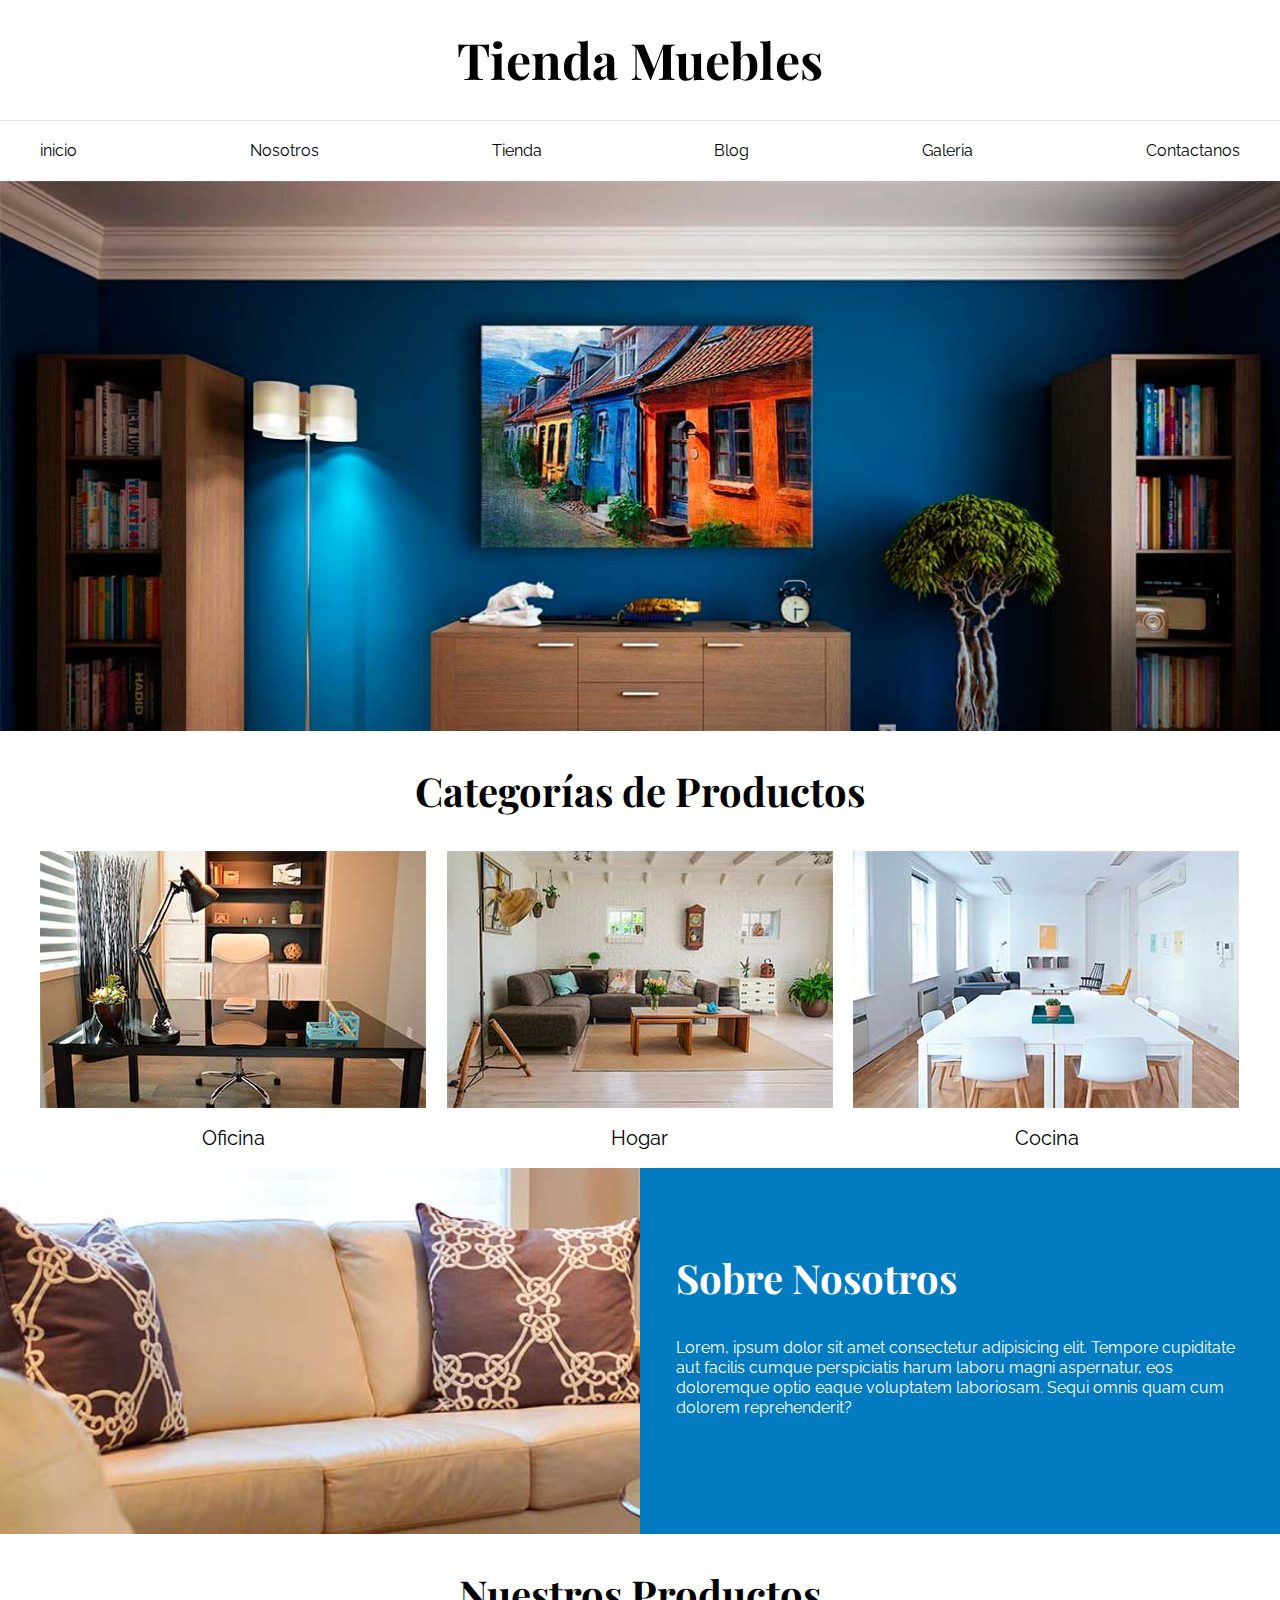
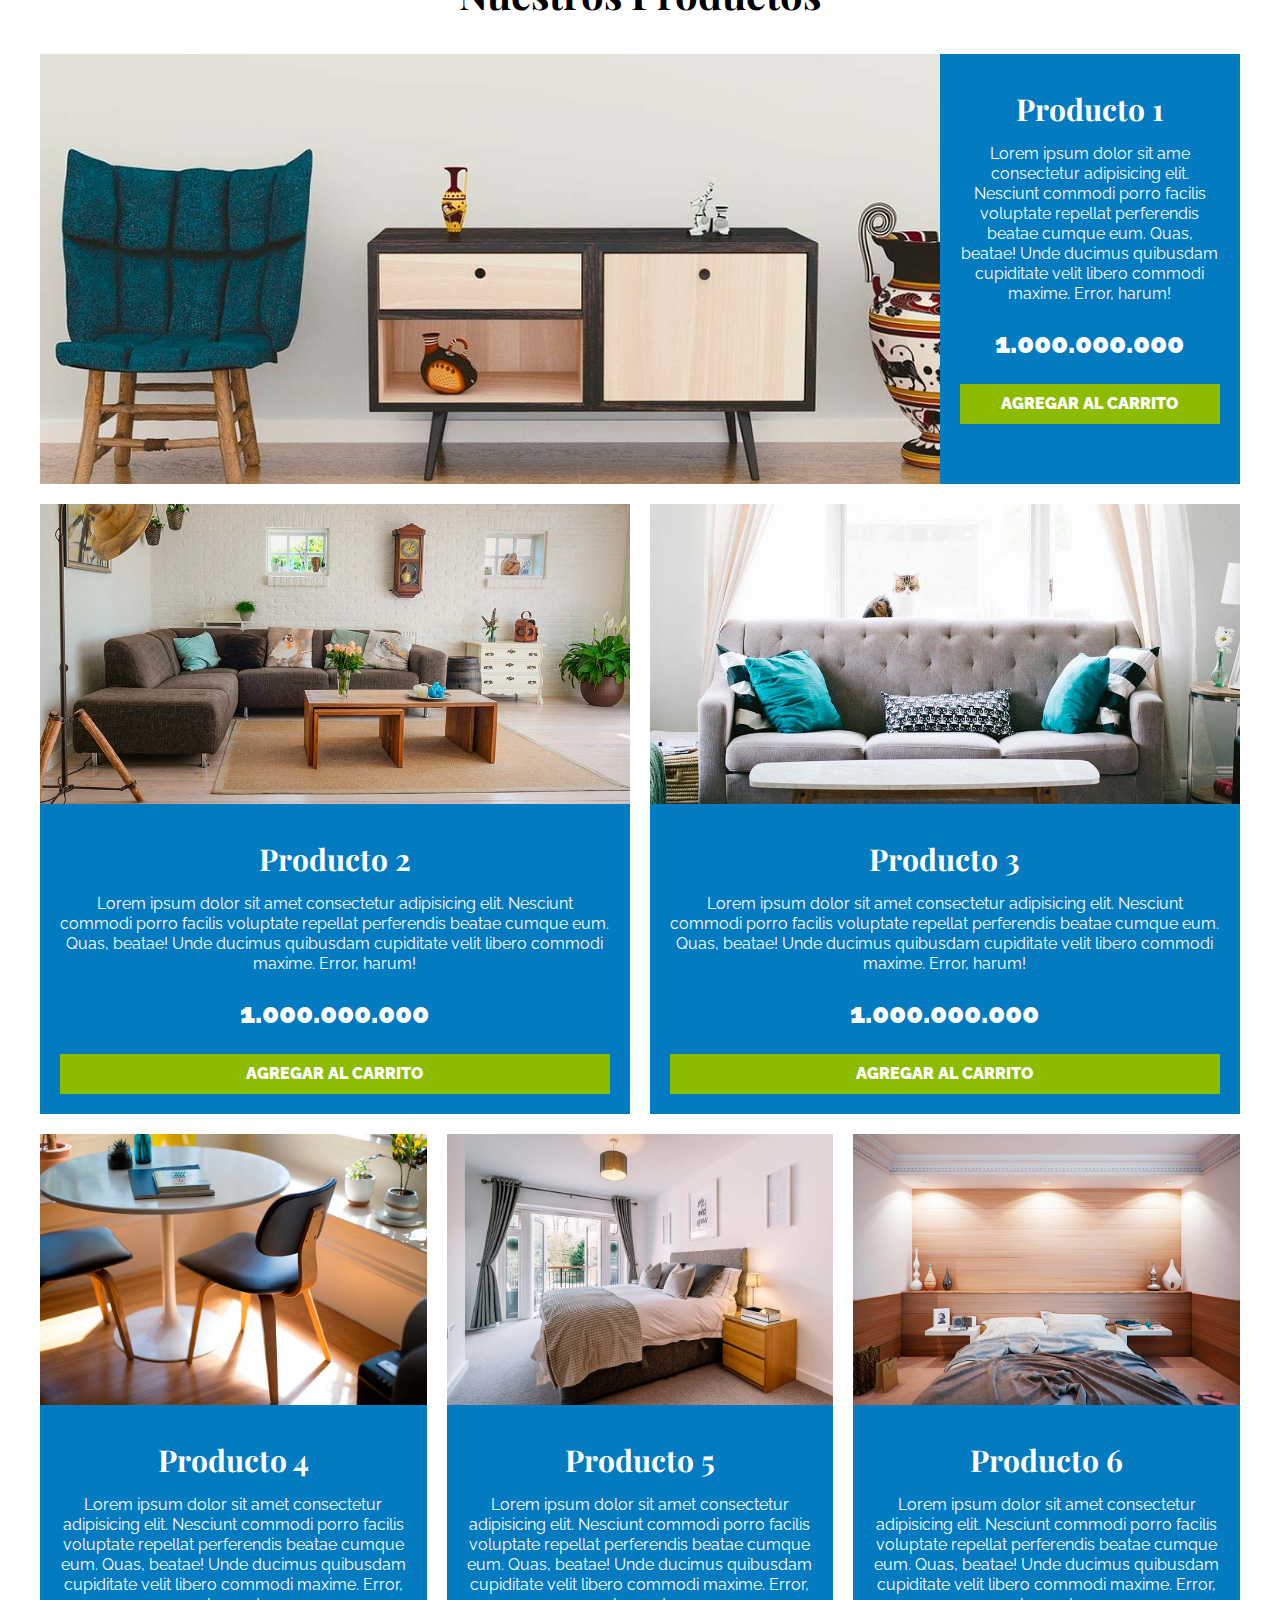
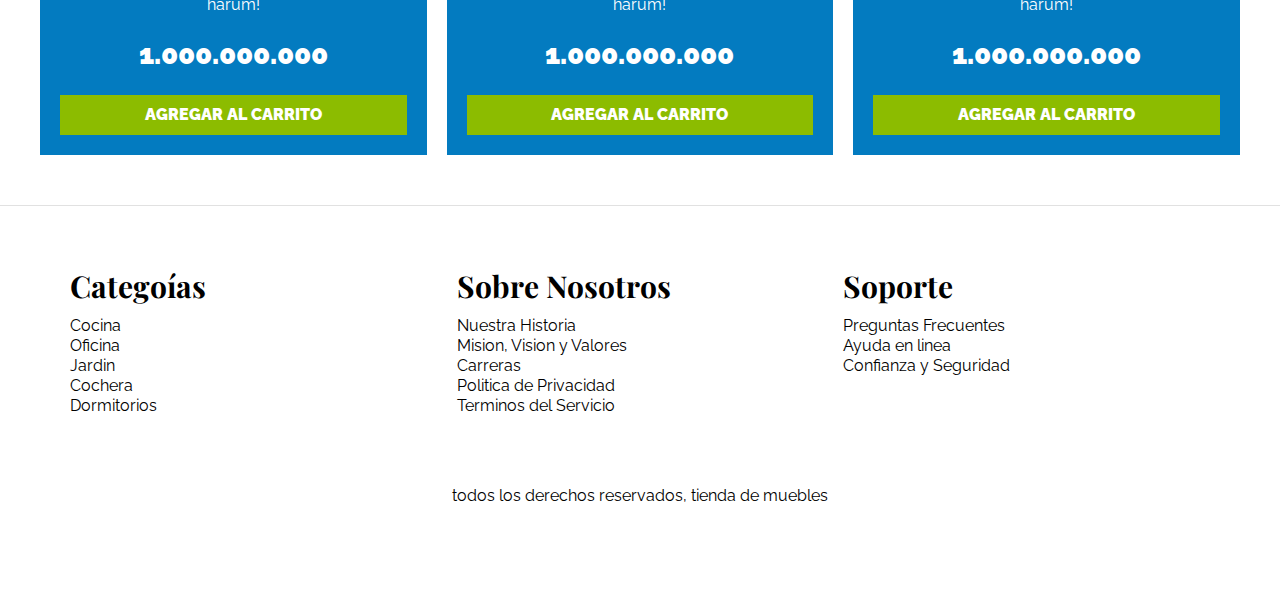
<file: index.html>
<!DOCTYPE html>
<html lang="es">

<head>
    <meta charset="UTF-8">
    <meta http-equiv="X-UA-Compatible" content="IE=edge">
    <meta name="viewport" content="width=device-width, initial-scale=1.0">
    <title>Ecommerce - Home</title>
        <link rel="stylesheet" href="Css/normalize.css">
        <link rel="preconnect" href="https://fonts.googleapis.com">
        <link rel="preconnect" href="https://fonts.gstatic.com" crossorigin>
        <link href="https://fonts.googleapis.com/css2?family=Playfair+Display:wght@700&family=Raleway:wght@400;700;900&display=swap" rel="stylesheet">
        <link rel="stylesheet" href="Css/Style.css">
</head>

<body>

    <header>
        <h1 class="text-center margin-top">Tienda <span>Muebles</span></h1>
    </header>
    <div class="nav-container">
        <nav class="nav-principal container">
            <a href="index.html">inicio</a>
            <a href="Nosotros.html">Nosotros</a> 
            <a href="tienda.html">Tienda</a>
            <a href="blog.html">Blog</a>
            <a href="galeria.html">Galeria</a>
            <a href="contacto.html">Contactanos</a>
        </nav>
    </div>
    
    <div class="hero"></div>

    <section class="container categorias margin-top">
        <h2 class="text-center">Categorías de Productos</h2>
        <div class="listado-categorias">
            <div class="categoria">
                <img src="img/categoria1.jpg" alt="imagen de mueble principal">
                <a href="#">Oficina</a>
            </div>
            <div class="categoria">
                <img src="img/categoria2.jpg" alt="imagen de mueble principal">
                <a href="#">Hogar</a>
            </div>
            <div class="categoria">
                <img src="img/categoria3.jpg" alt="imagen de mueble principal">
                <a href="#">Cocina</a>
            </div>
        </div>
        


    </section>

    <section class="sobre-nosotros">
        <div class="container sobre-nosotros-flex">
            <div class="texto-nosotros">
                <h2>Sobre Nosotros</h2>
                <p>Lorem, ipsum dolor sit amet consectetur adipisicing elit. Tempore cupiditate aut facilis cumque
                perspiciatis harum laboru magni aspernatur, eos doloremque optio eaque voluptatem laboriosam. Sequi
                omnis quam cum dolorem reprehenderit?</p>
            </div>
            
        </div>
    </section>

    <main class="contenido principal container">
        <h2 class="text-center margin-top"> Nuestros Productos</h2>
        <div class="listado-productos">
            <div  class="producto">
                <img src="img/producto1.jpg" alt="imagen de producto 1">
                <div class="info-producto">
                    <h3>Producto 1</h3>                    
                    <p>Lorem ipsum dolor sit ame consectetur adipisicing elit. Nesciunt commodi porro facilis voluptate
                    repellat perferendis beatae cumque eum. Quas, beatae! Unde ducimus quibusdam cupiditate velit libero
                    commodi maxime. Error, harum!</p>
                    <p class="precio">1.000.000.000</p>
                    <a class="btn" href="#">
                        Agregar al carrito
                    </a> 
                </div><!-- Info del producto-->
            </div><!-- Producto -->
            <div class="producto">
                <img src="img/producto2.jpg" alt="imagen de producto 1">
                <div class="info-producto">
                    <h3>Producto 2</h3>                    
                    <p>Lorem ipsum dolor sit amet consectetur adipisicing elit. Nesciunt commodi porro facilis voluptate
                    repellat perferendis beatae cumque eum. Quas, beatae! Unde ducimus quibusdam cupiditate velit libero
                    commodi maxime. Error, harum!</p>
                    <p class="precio">1.000.000.000</p>
                    <a class="btn" href="#">
                        Agregar al carrito
                    </a> 
                </div><!-- Info del producto-->
            </div><!-- Producto -->
            <div class="producto">
                <img src="img/producto3.jpg" alt="imagen de producto 1">
                <div class="info-producto">
                    <h3>Producto 3</h3>                    
                    <p>Lorem ipsum dolor sit amet consectetur adipisicing elit. Nesciunt commodi porro facilis voluptate
                    repellat perferendis beatae cumque eum. Quas, beatae! Unde ducimus quibusdam cupiditate velit libero
                    commodi maxime. Error, harum!</p>
                    <p class="precio">1.000.000.000</p>
                    <a class="btn" href="#">
                        Agregar al carrito
                    </a> 
                </div><!-- Info del producto-->
            </div><!-- Producto -->
            <div class="producto">
                <img src="img/producto4.jpg" alt="imagen de producto 1">
                <div class="info-producto">
                    <h3>Producto 4</h3>                    
                    <p>Lorem ipsum dolor sit amet consectetur adipisicing elit. Nesciunt commodi porro facilis voluptate
                    repellat perferendis beatae cumque eum. Quas, beatae! Unde ducimus quibusdam cupiditate velit libero
                    commodi maxime. Error, harum!</p>
                    <p class="precio">1.000.000.000</p>
                    <a class="btn" href="#">
                        Agregar al carrito
                    </a> 
                </div><!-- Info del producto-->
            </div><!-- Producto -->
            <div class="producto">
                <img src="img/producto5.jpg" alt="imagen de producto 1">
                <div class="info-producto">
                    <h3>Producto 5</h3>                    
                    <p>Lorem ipsum dolor sit amet consectetur adipisicing elit. Nesciunt commodi porro facilis voluptate
                    repellat perferendis beatae cumque eum. Quas, beatae! Unde ducimus quibusdam cupiditate velit libero
                    commodi maxime. Error, harum!</p>
                    <p class="precio">1.000.000.000</p>
                    <a class="btn" href="#">
                        Agregar al carrito
                    </a> 
                </div><!-- Info del producto-->
            </div><!-- Producto -->
            <div class="producto">
                <img src="img/producto6.jpg" alt="imagen de producto 1">
                <div class="info-producto">
                    <h3>Producto 6</h3>                    
                    <p>Lorem ipsum dolor sit amet consectetur adipisicing elit. Nesciunt commodi porro facilis voluptate
                    repellat perferendis beatae cumque eum. Quas, beatae! Unde ducimus quibusdam cupiditate velit libero
                    commodi maxime. Error, harum!</p>
                    <p class="precio">1.000.000.000</p>
                    <a class="btn" href="#">
                        Agregar al carrito
                    </a> 
                </div><!-- Info del producto-->
            </div><!-- Producto -->
        </div> <!--Fin de listado de Productos-->
    </main>

    <footer class="site-footer">
        <div class="grid-footer container">
                
            <div>
                <h3>Categoías</h3>
                    <nav class="footer-menu">
                        <a href="#">Cocina</a>
                        <a href="#">Oficina</a>
                        <a href="#">Jardin</a>
                        <a href="#">Cochera</a>
                        <a href="#">Dormitorios</a>
                    </nav>
                
            
            </div>
            <div>
                <h3>Sobre Nosotros</h3>
                <nav class="footer-menu">
                    <a href="#">Nuestra Historia</a>
                    <a href="#">Mision, Vision y Valores</a>
                    <a href="#">Carreras</a>
                    <a href="#">Politica de Privacidad</a>
                    <a href="#">Terminos del Servicio</a>
                </nav>
                
            </div>
            <div>
                <h3>Soporte</h3>
                <nav class="footer-menu">
                    <a href="#">Preguntas Frecuentes</a>
                    <a href="#">Ayuda en linea</a>
                    <a href="#">Confianza y Seguridad</a>
                </nav>
            </div>        
           
        </div>

        <p class="copyright">todos los derechos reservados, tienda de muebles</p> 
        
    </footer>
</body>

</html>
</file>
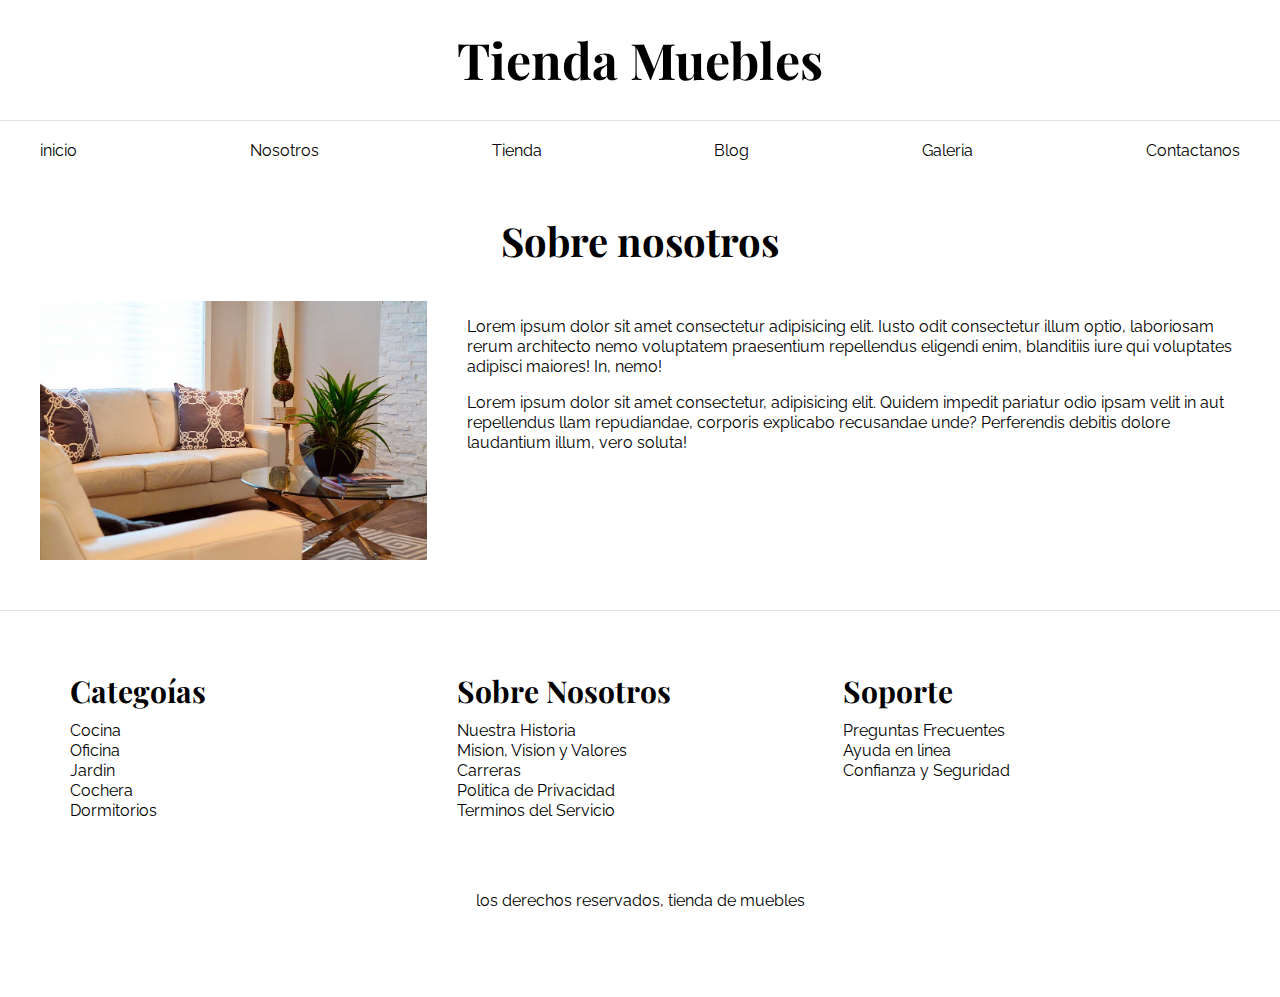
<file: nosotros.html>
<!DOCTYPE html>
<html lang="es">

<head>
    <meta charset="UTF-8">
    <meta http-equiv="X-UA-Compatible" content="IE=edge">
    <meta name="viewport" content="width=device-width, initial-scale=1.0">
    <title>Nosotros</title>
    <link rel="stylesheet" href="Css/normalize.css">
    <link rel="preconnect" href="https://fonts.googleapis.com">
    <link rel="preconnect" href="https://fonts.gstatic.com" crossorigin>
    <link
        href="https://fonts.googleapis.com/css2?family=Playfair+Display:wght@700&family=Raleway:wght@400;700;900&display=swap"
        rel="stylesheet">
    <link rel="stylesheet" href="Css/Style.css">
</head>

<body>

    <header>
        <h1 class="text-center margin-top">Tienda <span>Muebles</span></h1>
    </header>
    <div class="nav-container">
        <nav class="nav-principal container">
            <a href="index.html">inicio</a>
            <a href="nosotros.html">Nosotros</a>
            <a href="tienda.html">Tienda</a>
            <a href="blog.html">Blog</a>
            <a href="galeria.html">Galeria</a>
            <a href="contacto.html">Contactanos</a>
        </nav>
    </div>

    <main class="contenido principal container">
        <h2 class="text-center margin-top"> Sobre nosotros</h2>
        <div class="contenido-nosotros">
            <div class="imagen">
                <img src="img/nosotros.jpg" alt="imagen nosotros">
            </div>
            <div class="informacion-nosotros">
                <p>Lorem ipsum dolor sit amet consectetur adipisicing elit. Iusto odit consectetur illum optio, laboriosam
                    rerum architecto nemo voluptatem praesentium repellendus eligendi enim, blanditiis iure qui voluptates
                    adipisci maiores! In, nemo!
                </p>
                <p>Lorem ipsum dolor sit amet consectetur, adipisicing elit. Quidem impedit pariatur odio ipsam velit in aut
                    repellendus llam repudiandae, corporis explicabo recusandae unde? Perferendis debitis dolore laudantium
                    illum, vero soluta!
                </p>
            </div>
        
        </div>
    </main>

    <footer class="site-footer">
        <div class="grid-footer container">

            <div>
                <h3>Categoías</h3>
                <nav class="footer-menu">
                    <a href="#">Cocina</a>
                    <a href="#">Oficina</a>
                    <a href="#">Jardin</a>
                    <a href="#">Cochera</a>
                    <a href="#">Dormitorios</a>
                </nav>


            </div>
            <div>
                <h3>Sobre Nosotros</h3>
                <nav class="footer-menu">
                    <a href="#">Nuestra Historia</a>
                    <a href="#">Mision, Vision y Valores</a>
                    <a href="#">Carreras</a>
                    <a href="#">Politica de Privacidad</a>
                    <a href="#">Terminos del Servicio</a>
                </nav>

            </div>
            <div>
                <h3>Soporte</h3>
                <nav class="footer-menu">
                    <a href="#">Preguntas Frecuentes</a>
                    <a href="#">Ayuda en linea</a>
                    <a href="#">Confianza y Seguridad</a>
                </nav>
            </div>

        </div>

        <p class="copyright">los derechos reservados, tienda de muebles</p>

    </footer>
</body>

</html>
</file>
<file: Css/Style.css>
html {
   box-sizing: border-box;
   font-size: 62.5%; /* 1 rem = a 10 px */
}
*, *::before, *::after {
   box-sizing: inherit;
}

body {
   font-family: 'Raleway', sans-serif;
   font-size: 1.6rem;
   line-height: 2rem;
}

/*globales*/ 



h1, h2, h3 {
   font-family: 'Playfair Display', serif;
   margin: 0 0 5rem 0;
}
h1 { font-size: 5rem;
}
h2 { font-size: 4rem;
}
h3 { font-size: 3rem;
}




a {
   text-decoration: none;
   color: black;
}   
img {
   max-width: 100%;
   display: block;
}
.container {
   max-width: 120rem;
   margin: 0 auto;
}
.btn {
   background-color: #8cbc00;
   display: block;
   color: #fff;
   text-transform: uppercase;
   font-weight: 900;
   padding: 1rem;
   transition: background-color .3s ease-out
}
.btn:hover {
   background-color: #769c02;
}

/*utilidades*/

.text-center {
   text-align: center;
}

.margin-top {
   margin-top: 5rem;
}
/** Header y Navegacion**/

.nombre-sitio span {
   color: #037bc0;
}
.nav-container {
   border-top: .1rem solid #e1e1e1;
}
.nav-principal {
   padding: 2rem 0;
   display: flex;
   justify-content: space-between;
   }

.hero {
   background-image: url(../img/principal.jpg);
   background-size: cover;
   background-repeat: no-repeat;
   height: 55rem;
}

/* listado de categorias */
.listado-categorias{
   display: grid;
   grid-template-columns: repeat(3, 1fr);
   gap: 2rem;
}


.categoria a {
   text-align: center;
   display: block;
   padding: 2rem;
   font-size: 2rem;
}

.categoria a:hover{
   background-color: #037bc0;
   border-bottom-right-radius: 1rem;  
   
}   

/*bloque nosotros*/

.sobre-nosotros {
   background-image: linear-gradient(to right,transparent 50%,#037bc0 50%,#037bc0 100%),url(../img/nosotros.jpg);
   padding: 10rem 0;
   background-repeat: no-repeat;
   background-size: 100%, 120rem;
   background-position: left center;
}

.sobre-nosotros-flex { 
   display: flex;
   justify-content: flex-end;
}
.texto-nosotros {
   flex-basis: 47%;
   color: #fff;

}

/* Nuestros productos*/

.producto {
   background-color: #037bc0;

}

.producto h3 {
   margin: 2.5rem;
}
.producto p {
   margin: 0 0 3rem 0;
}
.info-producto {
   text-align: center;
   color:#fff;
   padding: 2rem;
}
.info-producto .precio {
   font-size: 2.8rem;
   font-weight: 900;
}
.listado-productos {
   display: grid;
   grid-template-columns: repeat(6, 1fr);
   gap: 2rem;
}
.producto:nth-child(1) {
   grid-column-start: 1;
   grid-column-end: 7;
   display: grid;
   grid-template-columns: 3fr 1fr;
}
.producto:nth-child(1) img {
   height: 43rem;
   width: 100%;
   object-fit: cover;

}

.producto:nth-child(2) {
   grid-column-start: 1;
   grid-column-end: 4;
}
.producto:nth-child(2) img, 
.producto:nth-child(3) img {
   height: 30rem;
   width: 100%;
   object-fit: cover;
}
.producto:nth-child(3) {
   grid-column-start: 4;
   grid-column-end: 7;
}
.producto:nth-child(4) {
   grid-column-start: 1;
   grid-column-end: 3;
}
.producto:nth-child(5) {
   grid-column-start: 3;
   grid-column-end: 5;
}
.producto:nth-child(6) {
   grid-column-start: 5;
   grid-column-end: 7;
}
/*footer*/

.site-footer {
   border-top: 1px solid #e1e1e1;
   margin-top: 5rem;
   padding: 7rem;

}
.site-footer h3{
   margin-bottom: 2rem;
}
.grid-footer {
   display: grid;
   grid-template-columns:repeat(3, 1fr);
   gap: 2rem;
}
.footer-menu a {
   display: block;
}
.copyright {
   text-align: center;
   margin-top: 7rem;
}
.contenido-nosotros {
   display: grid;
   grid-template-columns: 1fr 2fr;
   column-gap: 4rem;
}
</file>
